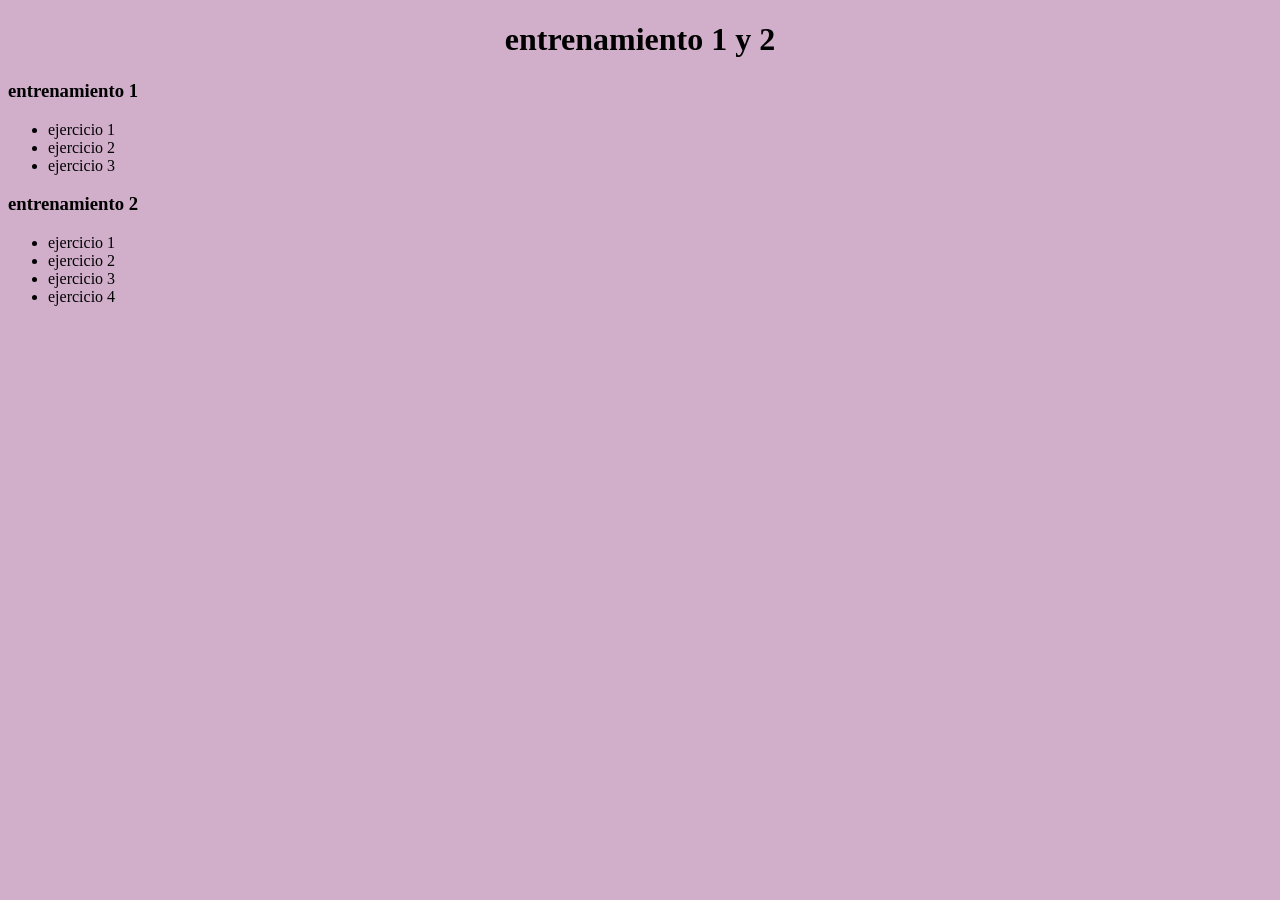
<file: index.html>
<!DOCTYPE html>
<html lang="en">
<head>
    <meta charset="UTF-8">
    <meta name="viewport" content="width=device-width, initial-scale=1.0">
    <link rel="stylesheet" href="style.css">
    <title>Document</title>
</head>
<body>
    <main>
        <h1>entrenamiento 1 y 2</h1>
        <h3>entrenamiento 1</h3>
        <ul>
            <li><a href="entrenamiento-1/ejercicio-1/">ejercicio 1</a></li>
            <li><a href="entrenamiento-1/ejercicio-2/">ejercicio 2</a></li>
            <li><a href="entrenamiento-1/ejercicio-3/">ejercicio 3</a></li>
        </ul>

        <h3>entrenamiento 2</h3>
        <ul>
            <li><a href="Entrenamiento_02/Modelo_1/">ejercicio 1</a></li>
            <li><a href="Entrenamiento_02/Modelo_2/">ejercicio 2</a></li>
            <li><a href="Entrenamiento_02/Modelo_3/">ejercicio 3</a></li>
            <li><a href="Entrenamiento_02/Modelo_4/">ejercicio 4</a></li>
        </ul>
    </main>
</body>
</html>
</file>
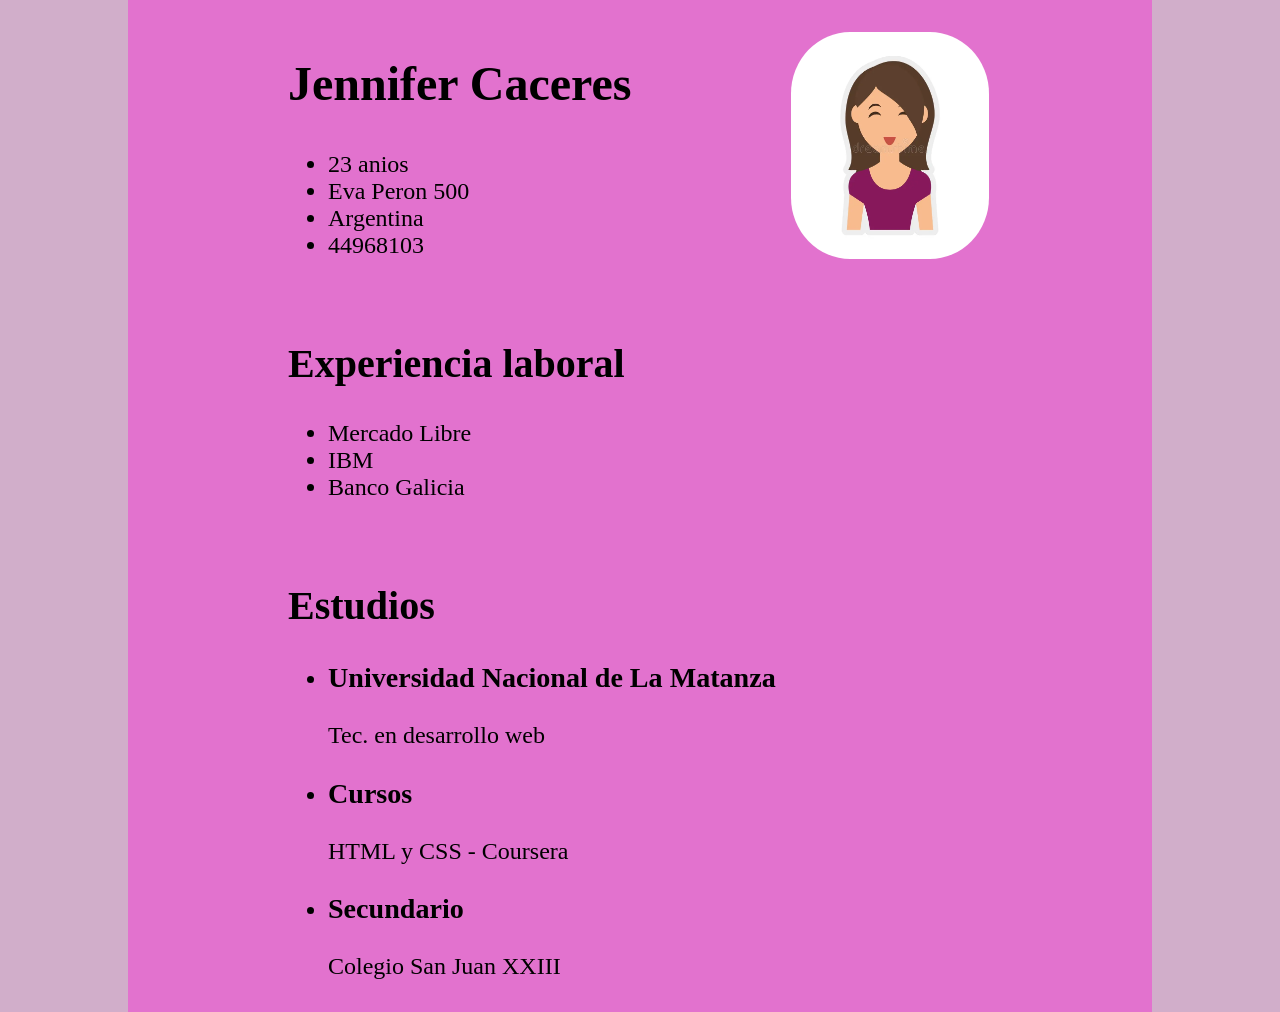
<file: entrenamiento-1/ejercicio-1/index.html>
<!DOCTYPE html>
<html lang="en">
<head>
    <meta charset="UTF-8">
    <meta name="viewport" content="width=device-width, initial-scale=1.0">
    <link rel="stylesheet" href="style.css">
    <title>ejercicio 1</title>
</head>
<body>
    <main>
        <section class="datos">
            <div class="datos-personales">
                <h1>Jennifer Caceres</h1>
                <ul>
                    <li>23 anios</li>
                    <li>Eva Peron 500</li>
                    <li>Argentina</li>
                    <li>44968103</li>
                </ul>
            </div>    
            <img src="img/perfil.webp" alt="foto-perfil" class="foto">
        </section>
        <section class="experiencia">
            <h2>Experiencia laboral</h2>
            <ul>
                <li><a href="experiencia/mercadoLibre.html">Mercado Libre</a></li>
                <li><a href="experiencia/ibm.html">IBM</a></li>
                <li><a href="experiencia/banco.html">Banco Galicia</a></li>
            </ul>
        </section>
        <section class="estudios">
            <h2>Estudios</h2>
            <ul>
                <li>
                    <h3>Universidad Nacional de La Matanza</h3>
                    <a href="estudios/universidad.html">Tec. en desarrollo web</a>
                </li>
                <li>
                    <h3>Cursos</h3>
                    <a href="estudios/curso.html">HTML y CSS - Coursera</a>
                </li>
                <li>
                    <h3>Secundario</h3> 
                    <a href="estudios/secundario.html">Colegio San Juan XXIII</a>
                </li>
            </ul>
        </section>
    </main>
</body>
</html>
</file>
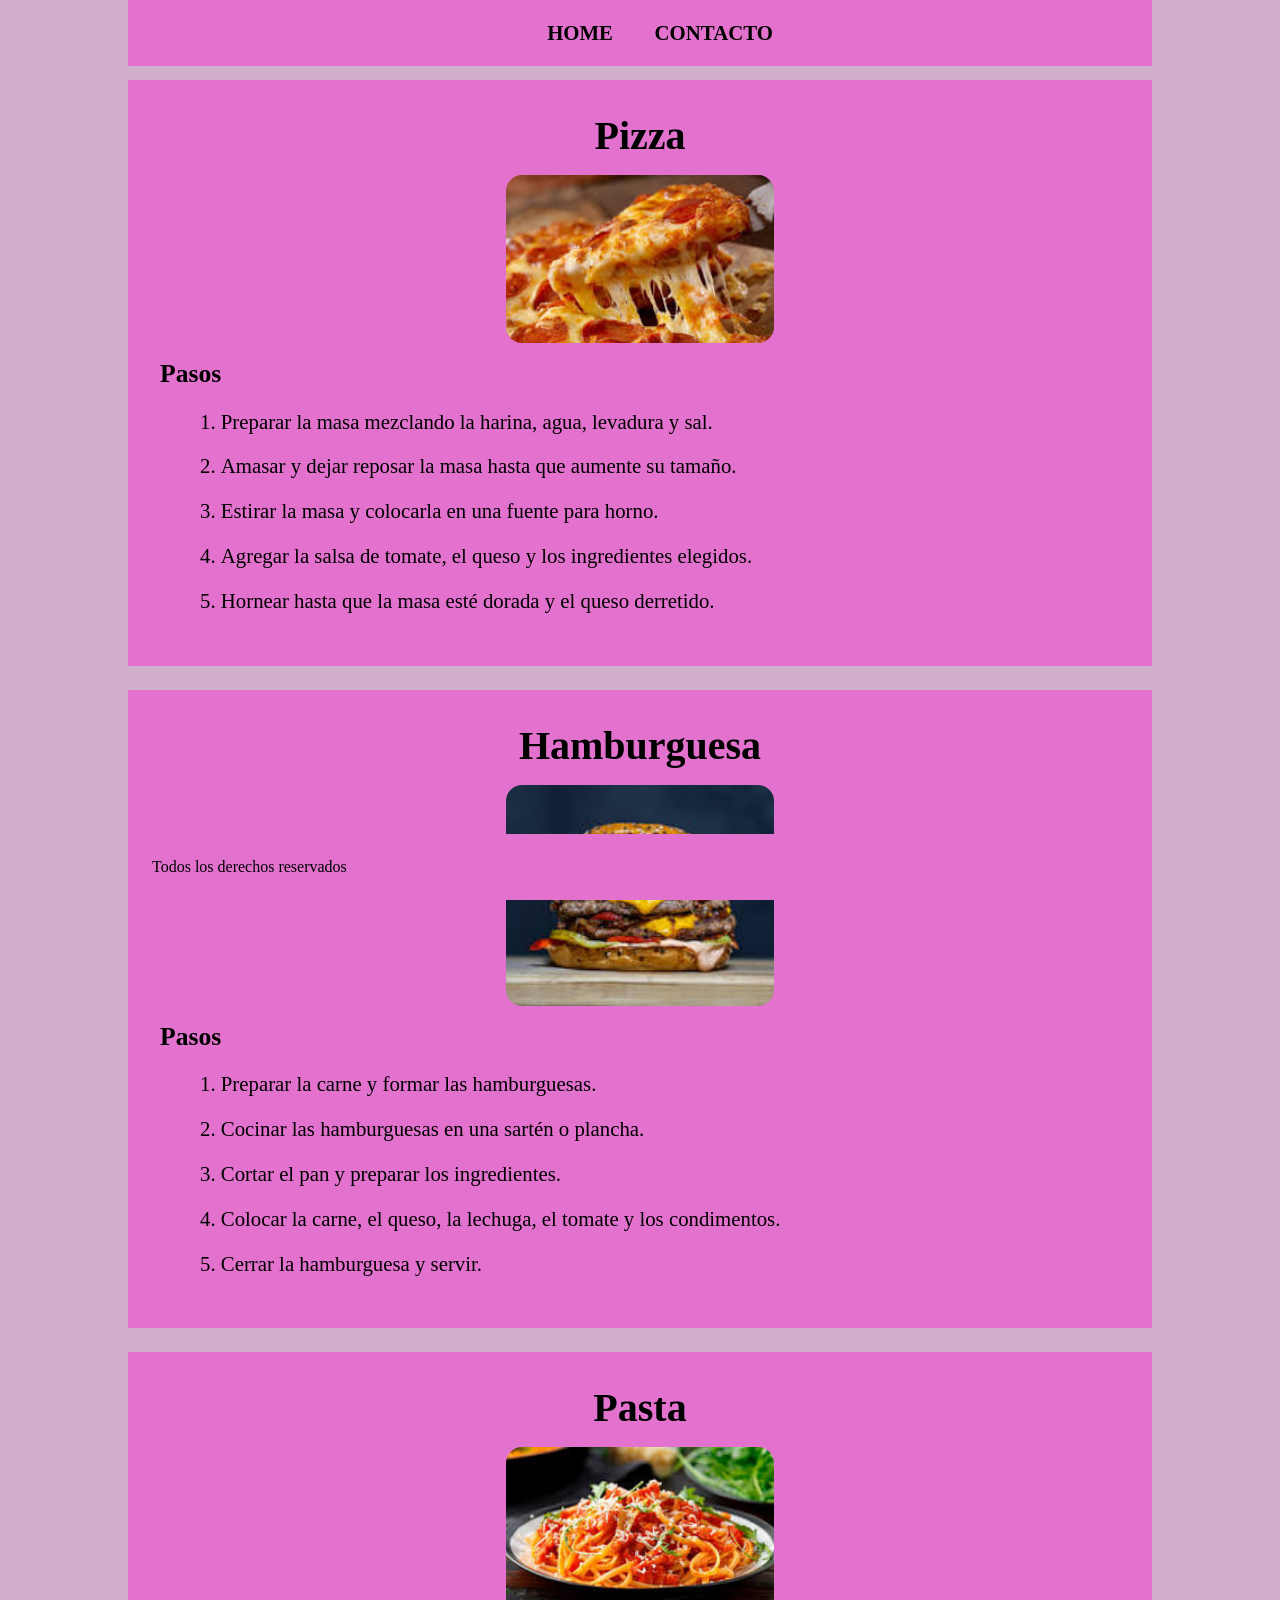
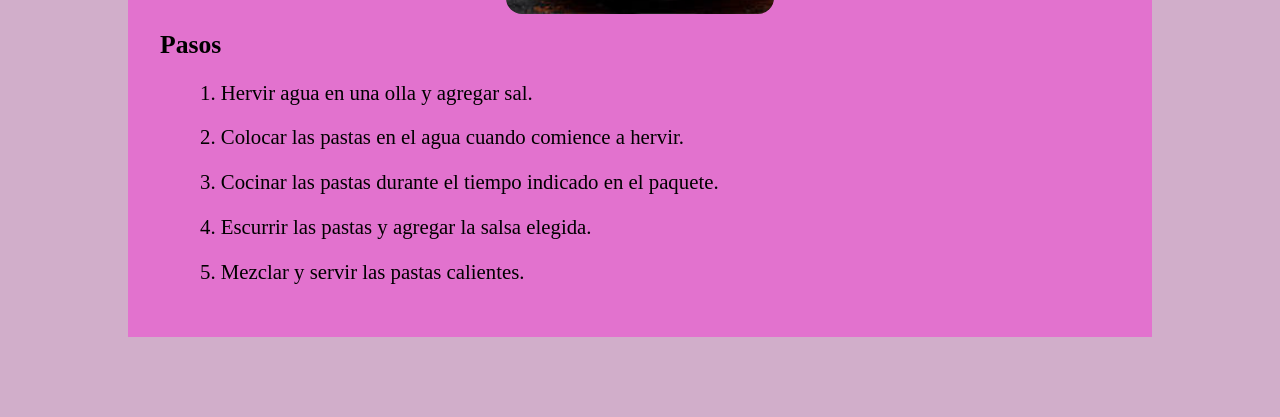
<file: entrenamiento-1/ejercicio-2/index.html>
<!DOCTYPE html>
<html lang="en">
<head>
    <meta charset="UTF-8">
    <meta name="viewport" content="width=
    , initial-scale=1.0">
    <link rel="stylesheet" href="style.css">
    <title>recetas</title>
</head>
<body>
    <header>
        <nav>
            <ul>
                <li><a href="#">Home</a></li>
                <li><a href="contacto.html">Contacto</a></li>
            </ul>
        </nav>
    </header>
    <main>
        <section class="receta">
            <h1>Pizza</h1>
            <img src="img/pizza.jpg" alt="pizza">
            <h3>Pasos</h3>
            <ol>
                <li>Preparar la masa mezclando la harina, agua, levadura y sal.</li>
                <li>Amasar y dejar reposar la masa hasta que aumente su tamaño.</li>
                <li>Estirar la masa y colocarla en una fuente para horno.</li>
                <li>Agregar la salsa de tomate, el queso y los ingredientes elegidos.</li>
                <li>Hornear hasta que la masa esté dorada y el queso derretido.</li>
            </ol>
        </section>

        <section class="receta">
            <h1>Hamburguesa</h1>
            <img src="img/hamburguesa.jpg" alt="hamburguesa">
            <h3>Pasos</h3>
            <ol>
                <li>Preparar la carne y formar las hamburguesas.</li>
                <li>Cocinar las hamburguesas en una sartén o plancha.</li>
                <li>Cortar el pan y preparar los ingredientes.</li>
                <li>Colocar la carne, el queso, la lechuga, el tomate y los condimentos.</li>
                <li>Cerrar la hamburguesa y servir.</li>
            </ol>
        </section>

        <section class="receta">
            <h1>Pasta</h1>
            <img src="img/pasta.jpg" alt="Pasta">
            <h3>Pasos</h3>
            <ol>
                <li>Hervir agua en una olla y agregar sal.</li>
                <li>Colocar las pastas en el agua cuando comience a hervir.</li>
                <li>Cocinar las pastas durante el tiempo indicado en el paquete.</li>
                <li>Escurrir las pastas y agregar la salsa elegida.</li>
                <li>Mezclar y servir las pastas calientes.</li>
            </ol>
        </section>
    </main> 
    <footer>
        <p>Todos los derechos reservados</p>
    </footer>
</body>
</html>
</file>
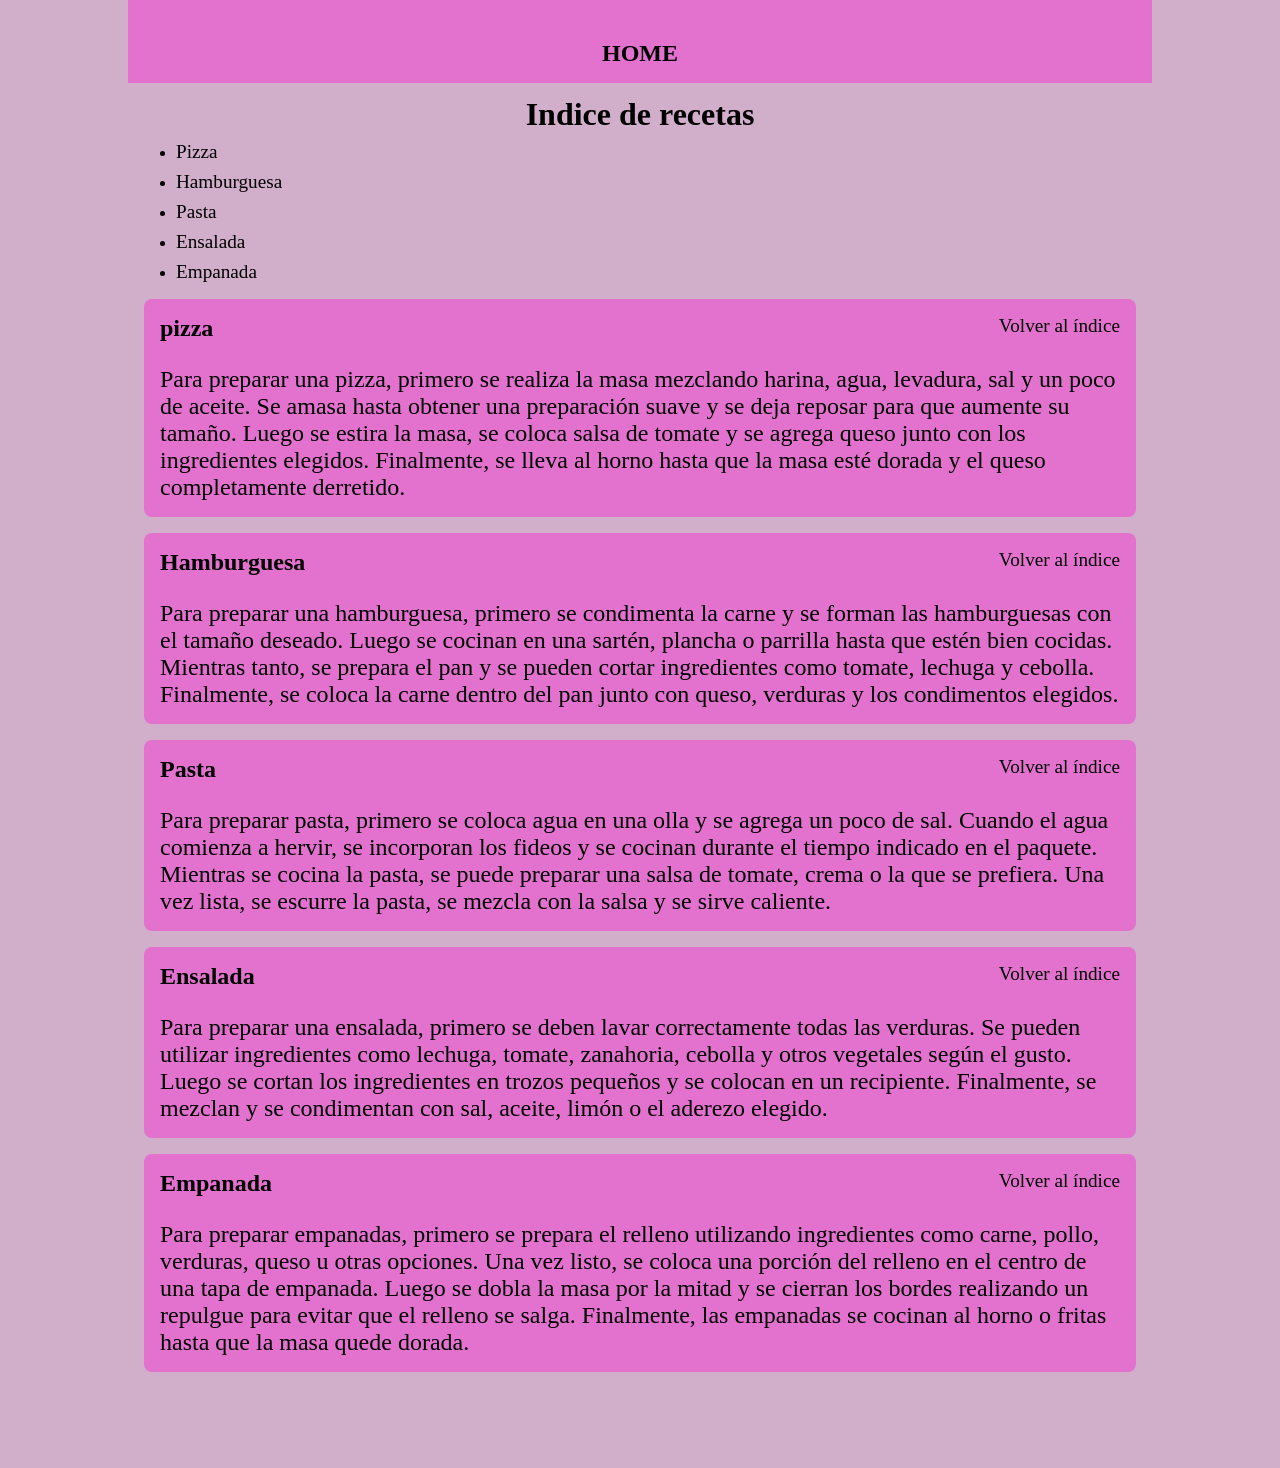
<file: entrenamiento-1/ejercicio-3/index.html>
<!DOCTYPE html>
<html lang="en">
<head>
    <meta charset="UTF-8">
    <meta name="viewport" content="width=device-width, initial-scale=1.0">
    <link rel="stylesheet" href="style.css">
    <title>recetas</title>
</head>
<body>
    <header>
        <nav>
            <p>home</p>
        </nav>
    </header>
    <main>
        <h1 id="indice">Indice de recetas</h1>
        <ul >
            <li><a href="#pizza">Pizza</a></li>
            <li><a href="#hamburguesa">Hamburguesa</a></li>
            <li><a href="#pasta">Pasta</a></li>
            <li><a href="#ensalada">Ensalada</a></li>
            <li><a href="#empanada">Empanada</a></li>
        </ul>

        <section id="pizza">
            <div>
                <h2>pizza</h2>
                <a href="#indice">Volver al índice</a>
            </div>
            <p>Para preparar una pizza, primero se realiza la masa mezclando harina, agua, levadura, sal y un poco de aceite. Se amasa hasta obtener una preparación suave y se deja reposar para que aumente su tamaño. Luego se estira la masa, se coloca salsa de tomate y se agrega queso junto con los ingredientes elegidos. Finalmente, se lleva al horno hasta que la masa esté dorada y el queso completamente derretido.</p>
        </section>

        <section id="hamburguesa">
            <div >
                <h2>Hamburguesa</h2>
                <a href="#indice">Volver al índice</a>
            </div>
            <p>Para preparar una hamburguesa, primero se condimenta la carne y se forman las hamburguesas con el tamaño deseado. Luego se cocinan en una sartén, plancha o parrilla hasta que estén bien cocidas. Mientras tanto, se prepara el pan y se pueden cortar ingredientes como tomate, lechuga y cebolla. Finalmente, se coloca la carne dentro del pan junto con queso, verduras y los condimentos elegidos.</p>
        </section>

        <section id="pasta">
            <div >
                <h2>Pasta</h2>
                <a href="#indice">Volver al índice</a>
            </div>
            <p>Para preparar pasta, primero se coloca agua en una olla y se agrega un poco de sal. Cuando el agua comienza a hervir, se incorporan los fideos y se cocinan durante el tiempo indicado en el paquete. Mientras se cocina la pasta, se puede preparar una salsa de tomate, crema o la que se prefiera. Una vez lista, se escurre la pasta, se mezcla con la salsa y se sirve caliente.</p>
        </section>

        <section id="ensalada">
            <div>
                <h2>Ensalada</h2>
                <a href="#indice">Volver al índice</a>
            </div>
            <p>Para preparar una ensalada, primero se deben lavar correctamente todas las verduras. Se pueden utilizar ingredientes como lechuga, tomate, zanahoria, cebolla y otros vegetales según el gusto. Luego se cortan los ingredientes en trozos pequeños y se colocan en un recipiente. Finalmente, se mezclan y se condimentan con sal, aceite, limón o el aderezo elegido.</p>
        </section>

        <section id="empanada">
            <div>
                <h2>Empanada</h2>
                <a href="#indice">Volver al índice</a>
            </div>
            <p>Para preparar empanadas, primero se prepara el relleno utilizando ingredientes como carne, pollo, verduras, queso u otras opciones. Una vez listo, se coloca una porción del relleno en el centro de una tapa de empanada. Luego se dobla la masa por la mitad y se cierran los bordes realizando un repulgue para evitar que el relleno se salga. Finalmente, las empanadas se cocinan al horno o fritas hasta que la masa quede dorada.</p>
        </section>
    </main>
</body>
</html>
</file>
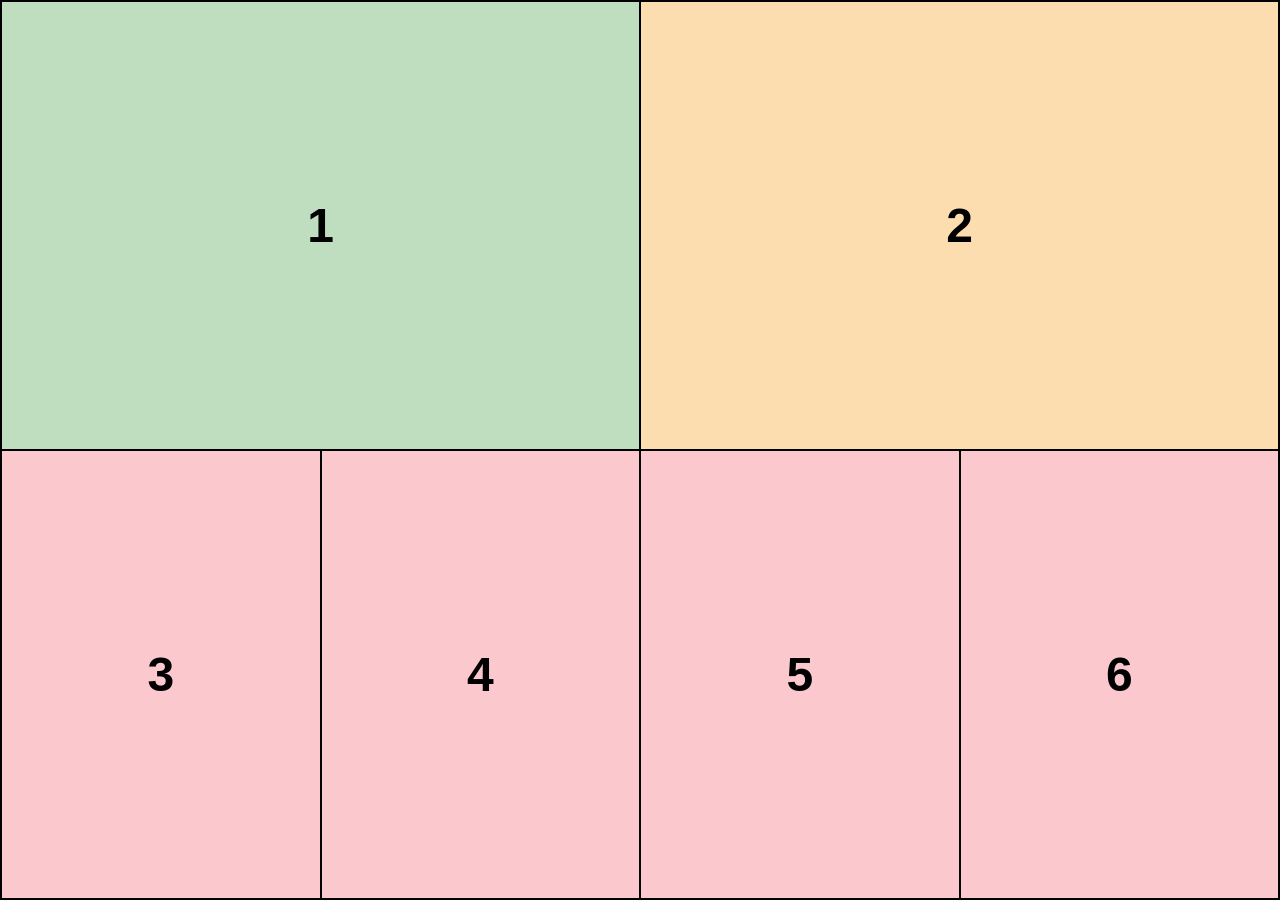
<file: Entrenamiento_02/Modelo_1/index.html>
<!DOCTYPE html>
<html lang="en">
<head>
    <meta charset="UTF-8">
    <meta name="viewport" content="width=device-width, initial-scale=1.0">
    <title>Modelo 1</title>
    <link rel="stylesheet" href="Css/Styles.css">
</head>
<body>
    <main class="contenedor">
        <section class="seccion1">1</section>
        <section class="seccion2">2</section>
        <section class="seccion3">3</section>
        <section class="seccion4">4</section>
        <section class="seccion5">5</section>
        <section class="seccion6">6</section>
    </main> 
</body>
</html>
</file>
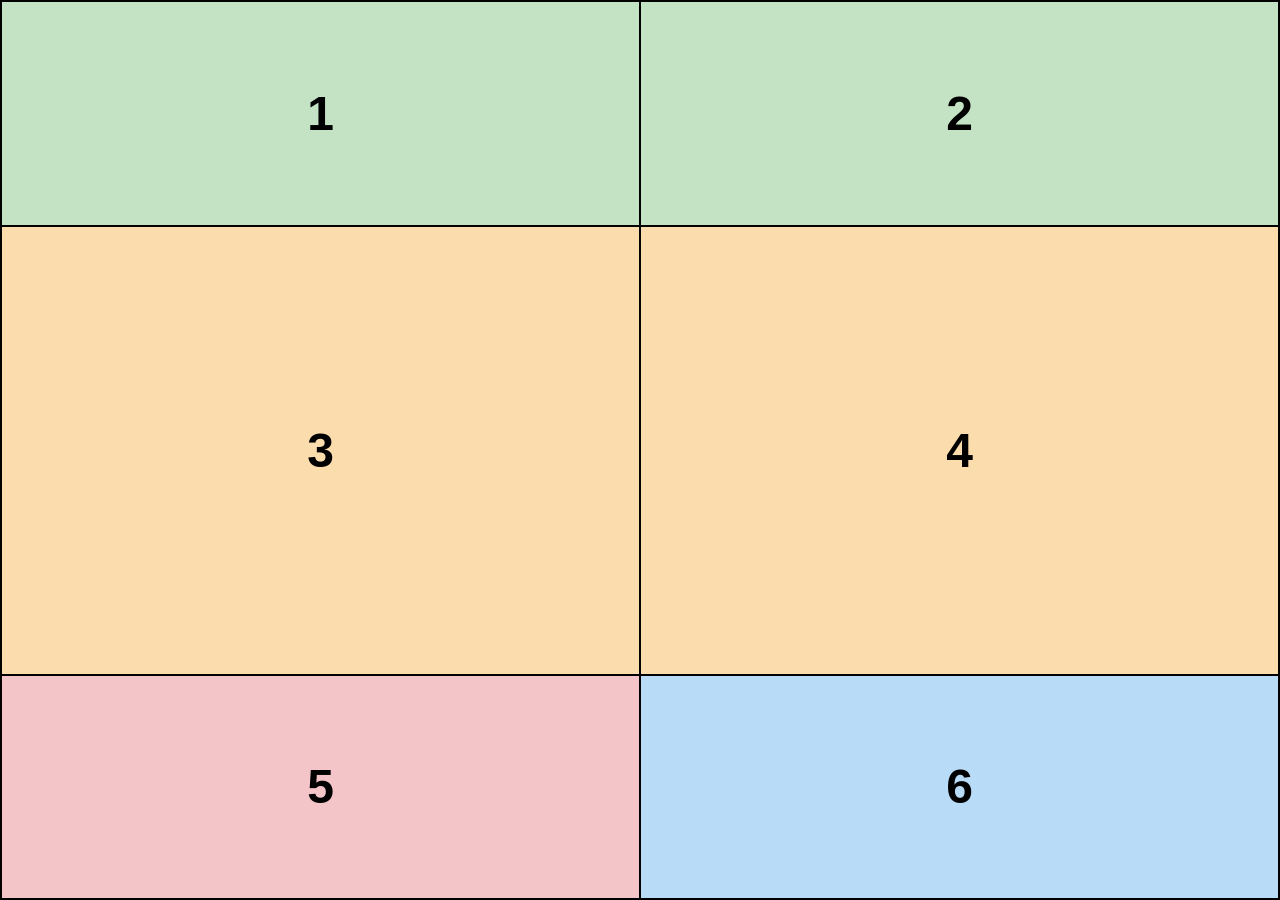
<file: Entrenamiento_02/Modelo_2/index.html>
<!DOCTYPE html>
<html lang="en">
<head>
    <meta charset="UTF-8">
    <meta name="viewport" content="width=device-width, initial-scale=1.0">
    <title>Modelo 2</title>
    <link rel="stylesheet" href="Css/Styles.css">
</head>
<body>
     <main class="contenedor">
        <section class="seccion1">1</section>
        <section class="seccion2">2</section>
        <section class="seccion3">3</section>
        <section class="seccion4">4</section>
        <section class="seccion5">5</section>
        <section class="seccion6">6</section>
    </main> 
</body>
</html>
</file>
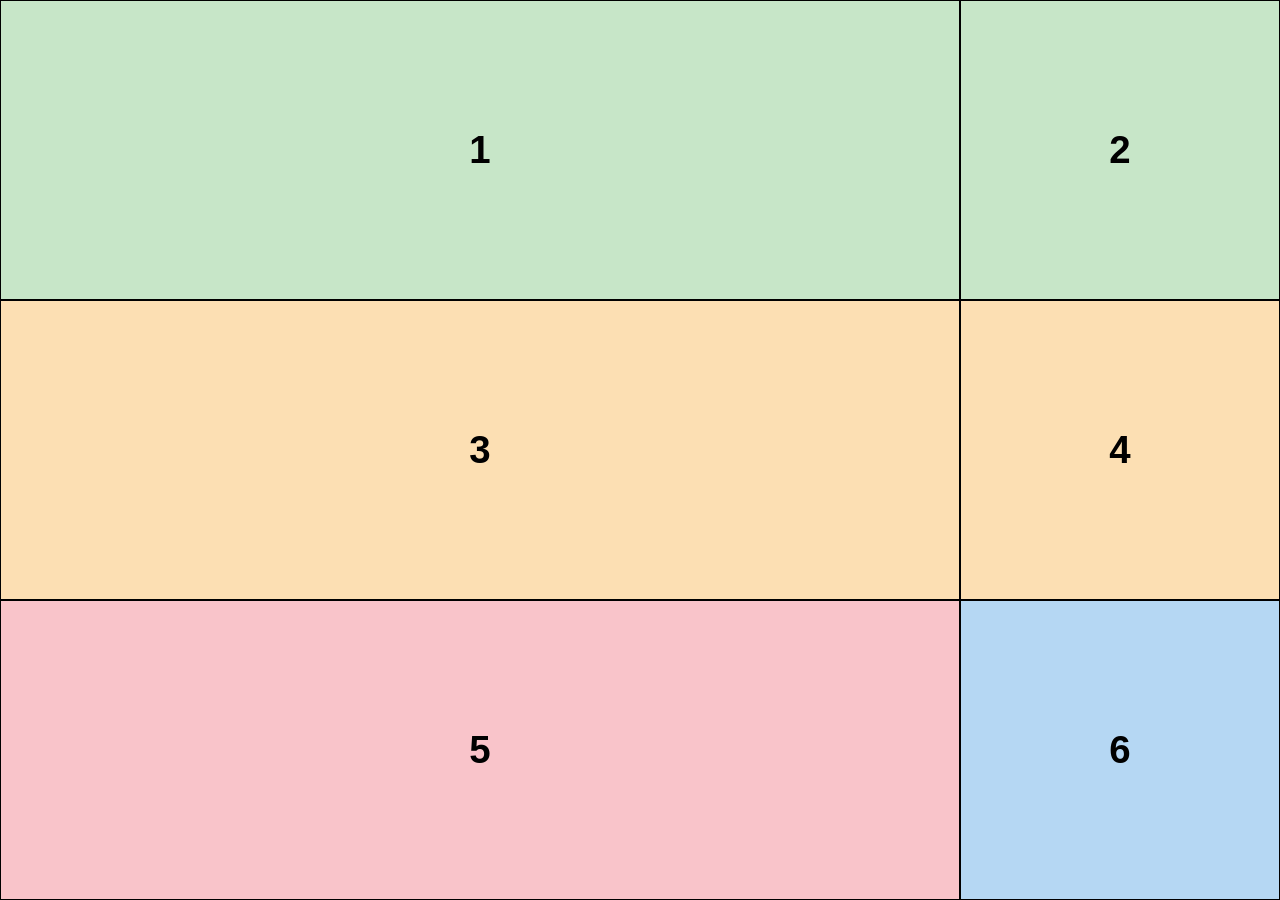
<file: Entrenamiento_02/Modelo_3/index.html>
<!DOCTYPE html>
<html lang="es">
<head>
    <meta charset="UTF-8">
    <meta name="viewport" content="width=device-width, initial-scale=1.0">
    <title>Modelo 3</title>
    <link rel="stylesheet" href="Css/Styles.css">
</head>
<body>
    <main class="contenedor">
        <section class="caja caja-1">1</section>
        <section class="caja caja-2">2</section>
        <section class="caja caja-3">3</section>
        <section class="caja caja-4">4</section>
        <section class="caja caja-5">5</section>
        <section class="caja caja-6">6</section>
    </main>
</body>
</html>
</file>
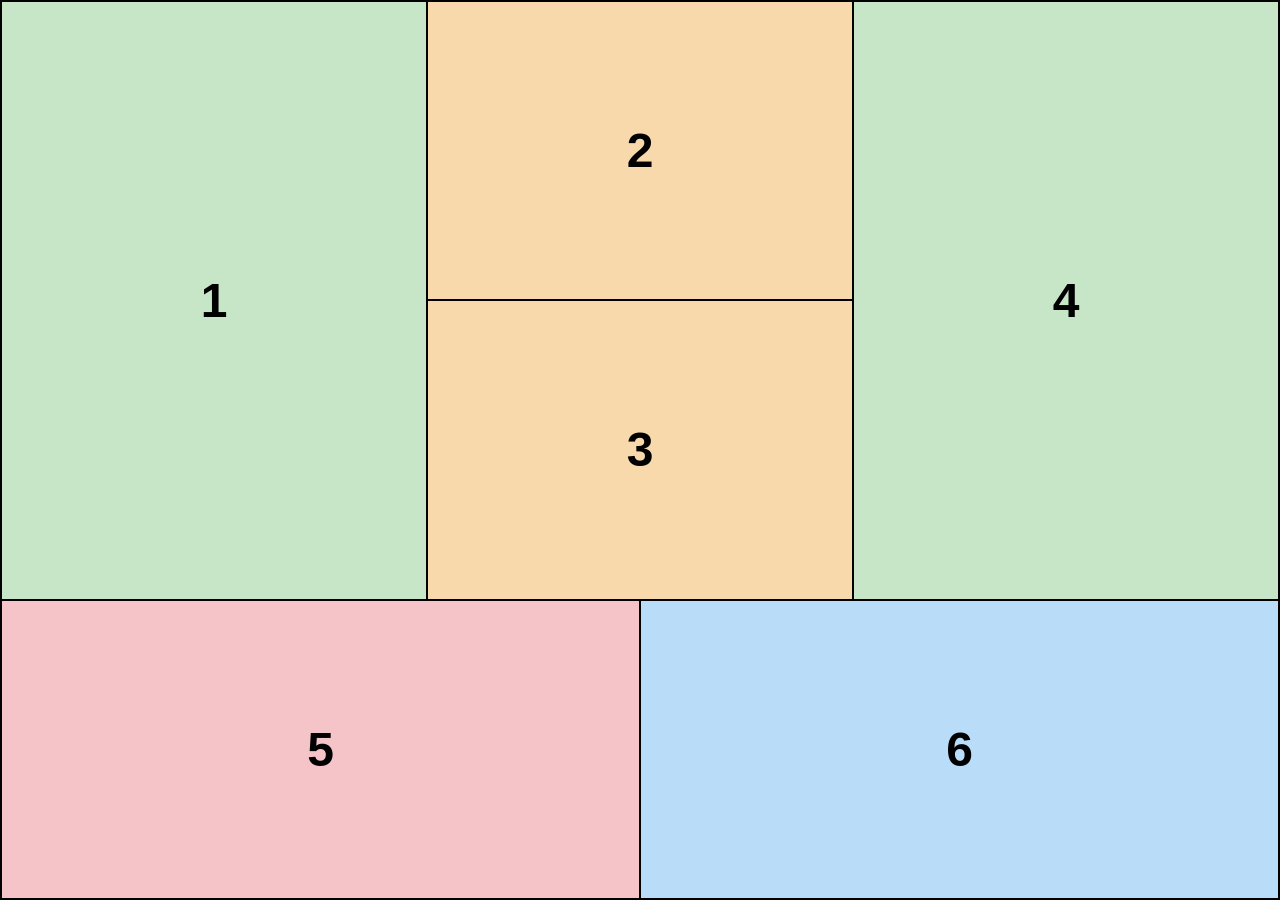
<file: Entrenamiento_02/Modelo_4/index.html>
<!DOCTYPE html>
<html lang="en">
<head>
    <meta charset="UTF-8">
    <meta name="viewport" content="width=device-width, initial-scale=1.0">
    <title>Modelo 4</title>
    <link rel="stylesheet" href="Css/Styles.css">
</head>
<body>
     <main class="contenedor">
        <section class="seccion1">1</section>
        <section class="seccion2">2</section>
        <section class="seccion3">3</section>
        <section class="seccion4">4</section>
        <section class="seccion5">5</section>
        <section class="seccion6">6</section>
    </main>  
</body>
</html>
</file>
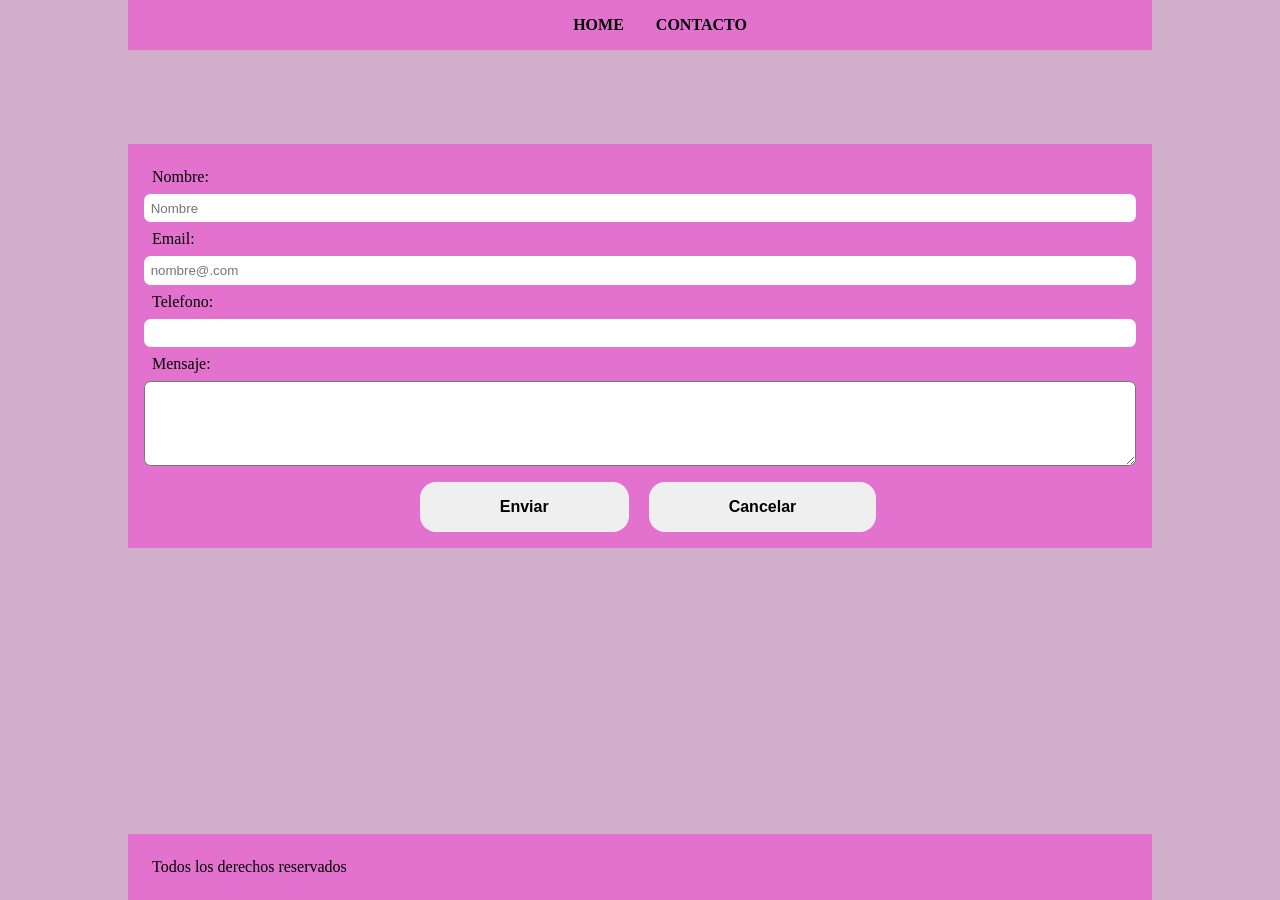
<file: entrenamiento-1/ejercicio-2/contacto.html>
<!DOCTYPE html>
<html lang="en">
<head>
    <meta charset="UTF-8">
    <meta name="viewport" content="width=device-width, initial-scale=1.0">
    <link rel="stylesheet" href="contacto.css">
    <title>recetas</title>
</head>
<body>
    <header>
        <nav>
            <ul>
                <li><a href="index.html">Home</a></li>
                <li><a href="#">Contacto</a></li>
            </ul>
        </nav>
    </header>
    <main>
        <form action="index.html" class="formulario">
            <label for="nombre">Nombre:</label>
            <input type="text" id="nombre" placeholder="Nombre" required>

            <label for="email">Email:</label>
            <input type="email" id="email" placeholder="nombre@.com" required>

            <label for="tel">Telefono:</label>
            <input type="tel" id="tel" required>

            <label for="mensaje">Mensaje:</label>
            <textarea  id="mensaje" required></textarea>
            <div  class="botones">
                <button type="submit">Enviar</button>
                <button type="reset">Cancelar</button>
            </div>
            
        </form>
    </main>  
    <footer>
        <p>Todos los derechos reservados</p>
    </footer>
</body>
</html>
</file>
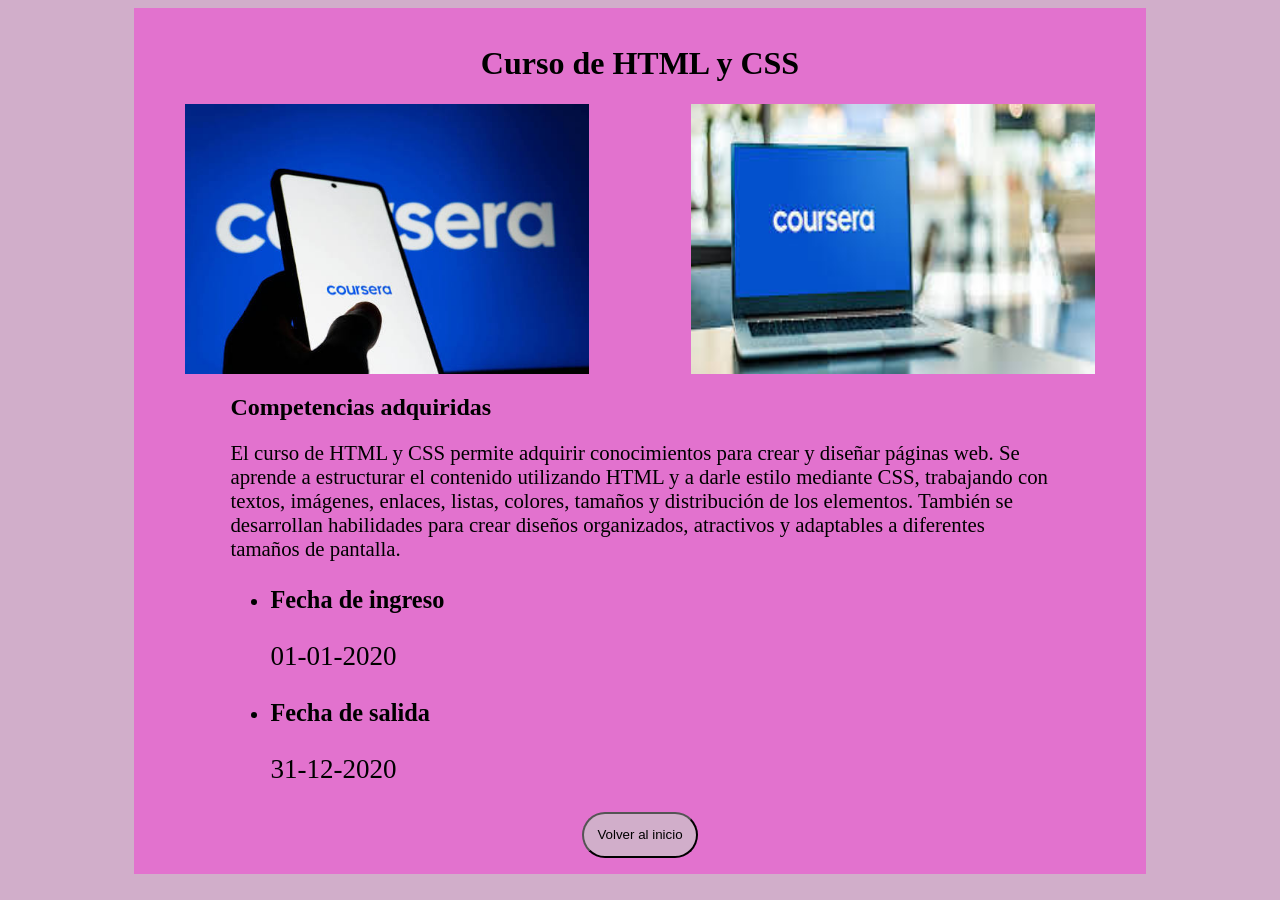
<file: entrenamiento-1/ejercicio-1/estudios/curso.html>
<!DOCTYPE html>
<html lang="en">
<head>
    <meta charset="UTF-8">
    <meta name="viewport" content="width=device-width, initial-scale=1.0">
    <link rel="stylesheet" href="../estudios.css">
    <title>Mercado Libre</title>
</head>
<body>
    <main>
        <h1>Curso de HTML y CSS</h1>
        <section class="fotos">
            <img src="../img/coursera1.jpg" alt="">
            <img src="../img/coursera2.jpg" alt="">
        </section>
        

        <section class="tareas">
            <h2>Competencias adquiridas</h2>
            <p>El curso de HTML y CSS permite adquirir conocimientos para crear y diseñar páginas web. Se aprende a estructurar el contenido utilizando HTML y a darle estilo mediante CSS, trabajando con textos, imágenes, enlaces, listas, colores, tamaños y distribución de los elementos. También se desarrollan habilidades para crear diseños organizados, atractivos y adaptables a diferentes tamaños de pantalla.
</p>
        </section>

        <section class="tiempo-laboral">
            <ul>
                <li>
                    <h3>Fecha de ingreso</h3>
                    <p>01-01-2020</p>
                </li>
                <li>
                    <h3>Fecha de salida</h3>
                    <p>31-12-2020</p>
                </li>
            </ul>
        </section>

        <a href="../index.html" ><button>Volver al inicio</button></a>
    </main>
</body>
</html>
</file>
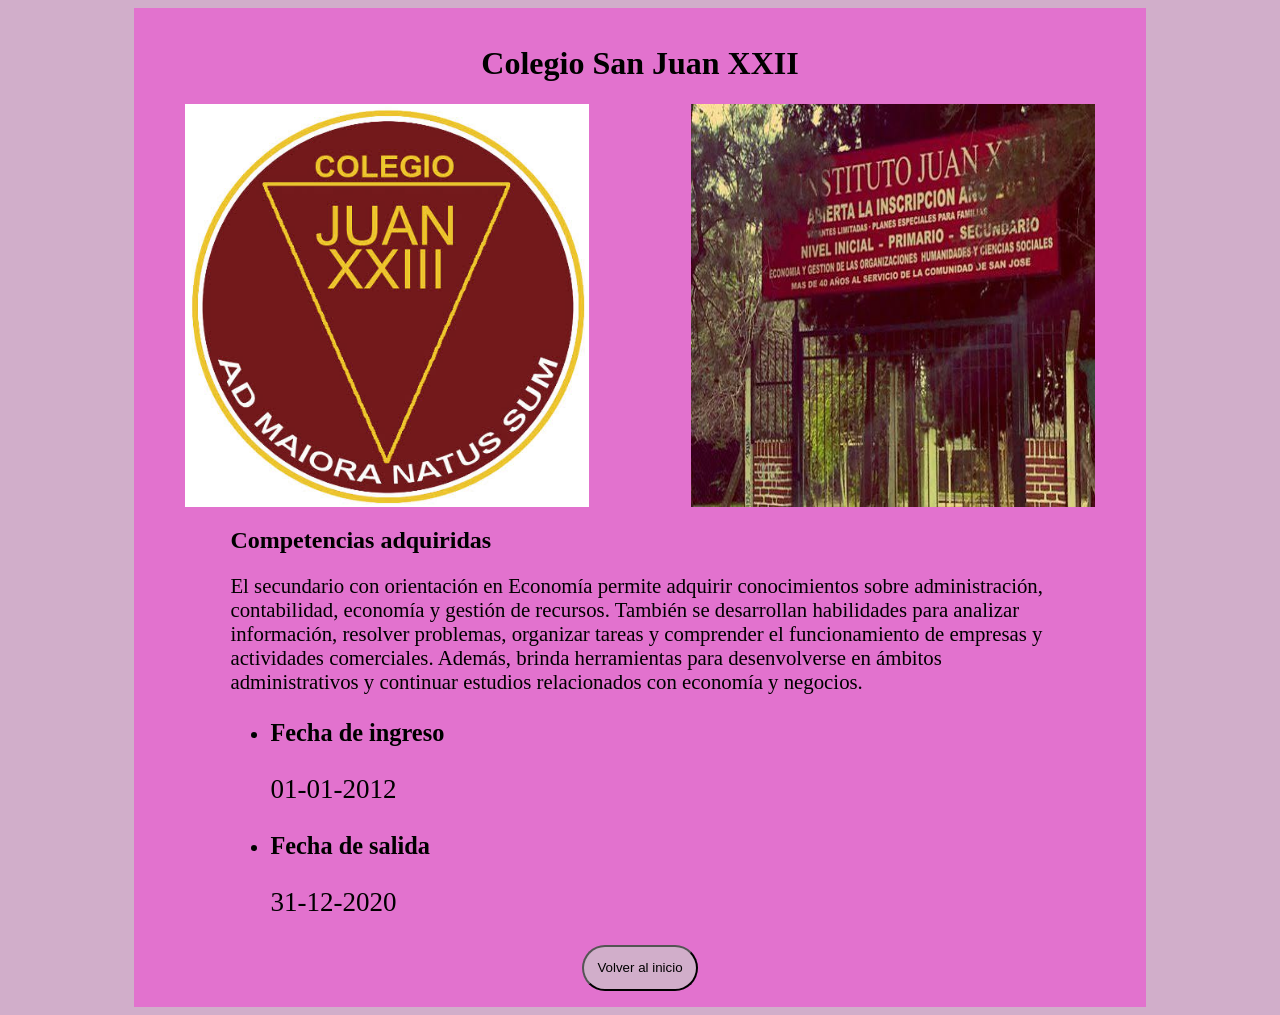
<file: entrenamiento-1/ejercicio-1/estudios/secundario.html>
<!DOCTYPE html>
<html lang="en">
<head>
    <meta charset="UTF-8">
    <meta name="viewport" content="width=device-width, initial-scale=1.0">
    <link rel="stylesheet" href="../estudios.css">
    <title>Mercado Libre</title>
</head>
<body>
    <main>
        <h1>Colegio San Juan XXII</h1>
        <section class="fotos">
            <img src="../img/juan1.jpg" alt="">
            <img src="../img/juan2.jpg" alt="">
        </section>
        

        <section class="tareas">
            <h2>Competencias adquiridas</h2>
            <p>El secundario con orientación en Economía permite adquirir conocimientos sobre administración, contabilidad, economía y gestión de recursos. También se desarrollan habilidades para analizar información, resolver problemas, organizar tareas y comprender el funcionamiento de empresas y actividades comerciales. Además, brinda herramientas para desenvolverse en ámbitos administrativos y continuar estudios relacionados con economía y negocios.
</p>
        </section>

        <section class="tiempo-laboral">
            <ul>
                <li>
                    <h3>Fecha de ingreso</h3>
                    <p>01-01-2012</p>
                </li>
                <li>
                    <h3>Fecha de salida</h3>
                    <p>31-12-2020</p>
                </li>
            </ul>
        </section>

        <a href="../index.html" ><button>Volver al inicio</button></a>
    </main>
</body>
</html>
</file>
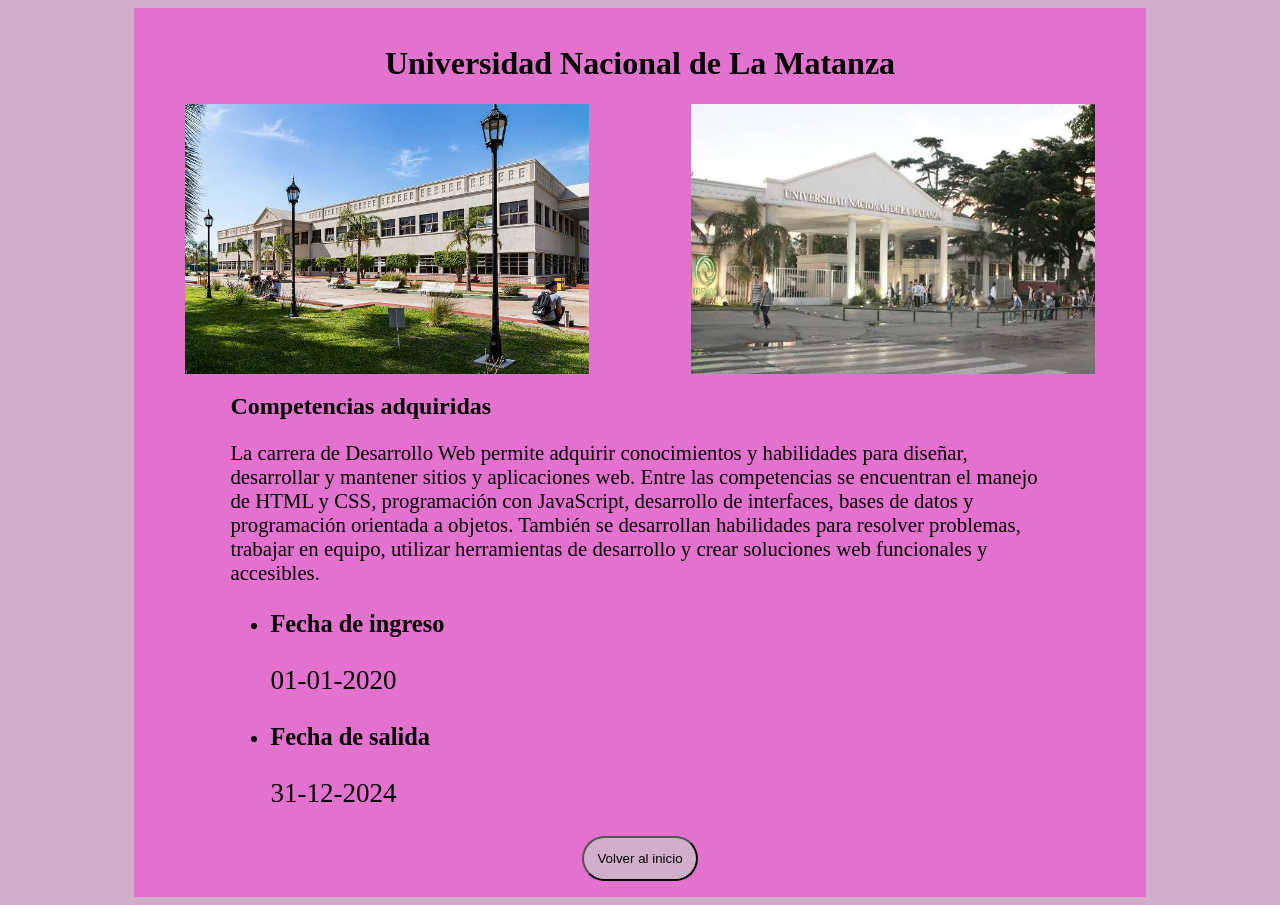
<file: entrenamiento-1/ejercicio-1/estudios/universidad.html>
<!DOCTYPE html>
<html lang="en">
<head>
    <meta charset="UTF-8">
    <meta name="viewport" content="width=device-width, initial-scale=1.0">
    <link rel="stylesheet" href="../estudios.css">
    <title>Mercado Libre</title>
</head>
<body>
    <main>
        <h1>Universidad Nacional de La Matanza</h1>
        <section class="fotos">
            <img src="../img/images (1).jpg" alt="">
            <img src="../img/images.jpg" alt="">
        </section>
        

        <section class="tareas">
            <h2>Competencias adquiridas</h2>
            <p>La carrera de Desarrollo Web permite adquirir conocimientos y habilidades para diseñar, desarrollar y mantener sitios y aplicaciones web. Entre las competencias se encuentran el manejo de HTML y CSS, programación con JavaScript, desarrollo de interfaces, bases de datos y programación orientada a objetos. También se desarrollan habilidades para resolver problemas, trabajar en equipo, utilizar herramientas de desarrollo y crear soluciones web funcionales y accesibles.
</p>
        </section>

        <section class="tiempo-laboral">
            <ul>
                <li>
                    <h3>Fecha de ingreso</h3>
                    <p>01-01-2020</p>
                </li>
                <li>
                    <h3>Fecha de salida</h3>
                    <p>31-12-2024</p>
                </li>
            </ul>
        </section>

        <a href="../index.html" ><button>Volver al inicio</button></a>
    </main>
</body>
</html>
</file>
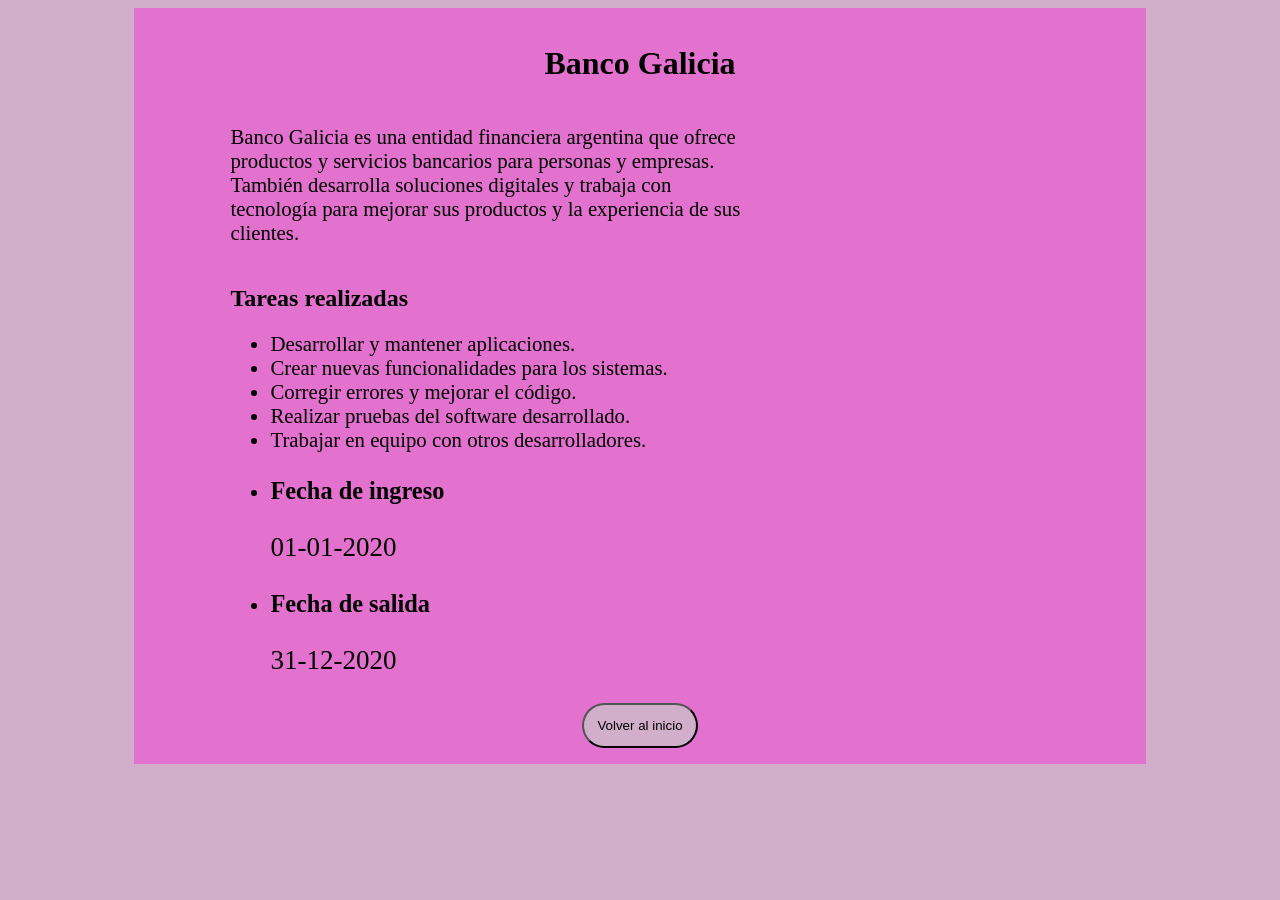
<file: entrenamiento-1/ejercicio-1/experiencia/banco.html>
<!DOCTYPE html>
<html lang="en">
<head>
    <meta charset="UTF-8">
    <meta name="viewport" content="width=device-width, initial-scale=1.0">
    <link rel="stylesheet" href="../experiencia.css">
    <title>Mercado Libre</title>
</head>
<body>
    <main>
        <h1>Banco Galicia</h1>
        <section class="datos">
            <p>Banco Galicia es una entidad financiera argentina que ofrece productos y servicios bancarios para personas y empresas. También desarrolla soluciones digitales y trabaja con tecnología para mejorar sus productos y la experiencia de sus clientes.</p>
            <iframe src="https://www.google.com/maps?q=Banco+Galicia+Buenos+Aires&output=embed" frameborder="0"></iframe>
        </section>

        <section class="tareas">
            <h2>Tareas realizadas</h2>
            <ul>
                <li>Desarrollar y mantener aplicaciones.</li>
                <li>Crear nuevas funcionalidades para los sistemas.</li>
                <li>Corregir errores y mejorar el código.</li>
                <li>Realizar pruebas del software desarrollado.</li>
                <li>Trabajar en equipo con otros desarrolladores.</li>
            </ul>
        </section>

        <section class="tiempo-laboral">
            <ul>
                <li>
                    <h3>Fecha de ingreso</h3>
                    <p>01-01-2020</p>
                </li>
                <li>
                    <h3>Fecha de salida</h3>
                    <p>31-12-2020</p>
                </li>
            </ul>
        </section>
        <a href="../index.html" ><button>Volver al inicio</button></a>
    </main>
</body>
</html>
</file>
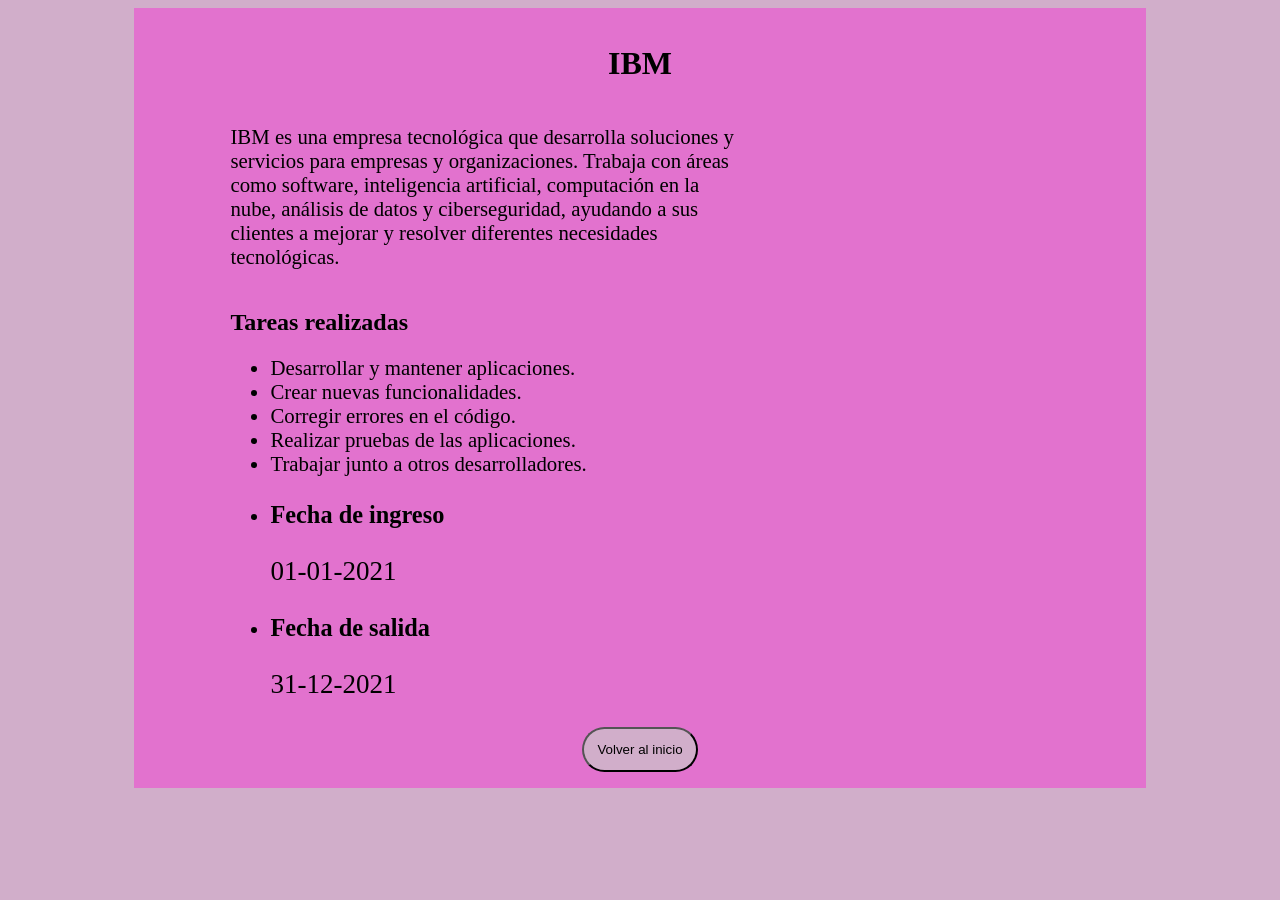
<file: entrenamiento-1/ejercicio-1/experiencia/ibm.html>
<!DOCTYPE html>
<html lang="en">
<head>
    <meta charset="UTF-8">
    <meta name="viewport" content="width=device-width, initial-scale=1.0">
    <link rel="stylesheet" href="../experiencia.css">
    <title>Mercado Libre</title>
</head>
<body>
    <main>
        <h1>IBM</h1>
        <section class="datos">
            <p>IBM es una empresa tecnológica que desarrolla soluciones y servicios para empresas y organizaciones. Trabaja con áreas como software, inteligencia artificial, computación en la nube, análisis de datos y ciberseguridad, ayudando a sus clientes a mejorar y resolver diferentes necesidades tecnológicas.</p>
            <iframe src="https://www.google.com/maps?q=IBM+Argentina+Buenos+Aires&output=embed" frameborder="0"></iframe>
        </section>

        <section class="tareas">
            <h2>Tareas realizadas</h2>
            <ul>
                <li>Desarrollar y mantener aplicaciones.</li>
                <li>Crear nuevas funcionalidades.</li>
                <li>Corregir errores en el código.</li>
                <li>Realizar pruebas de las aplicaciones.</li>
                <li>Trabajar junto a otros desarrolladores.</li>
            </ul>
        </section>

        <section class="tiempo-laboral">
            <ul>
                <li>
                    <h3>Fecha de ingreso</h3>
                    <p>01-01-2021</p>
                </li>
                <li>
                    <h3>Fecha de salida</h3>
                    <p>31-12-2021</p>
                </li>
            </ul>
        </section>
        <a href="../index.html"><button>Volver al inicio</button></a>
    </main>
</body>
</html>
</file>
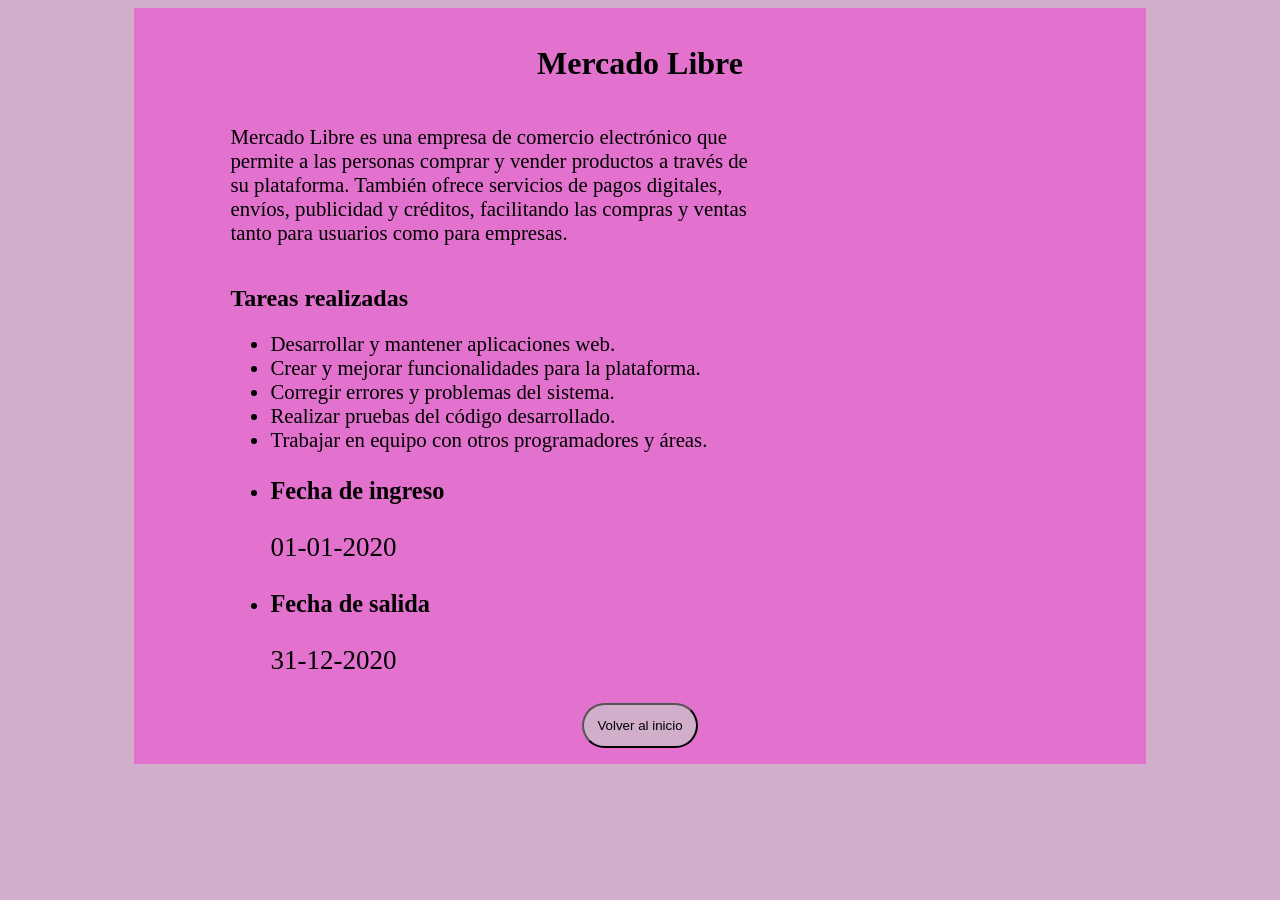
<file: entrenamiento-1/ejercicio-1/experiencia/mercadoLibre.html>
<!DOCTYPE html>
<html lang="en">
<head>
    <meta charset="UTF-8">
    <meta name="viewport" content="width=device-width, initial-scale=1.0">
    <link rel="stylesheet" href="../experiencia.css">
    <title>Mercado Libre</title>
</head>
<body>
    <main>
        <h1>Mercado Libre</h1>
        <section class="datos">
            <p class="actividades">Mercado Libre es una empresa de comercio electrónico que permite a las personas comprar y vender productos a través de su plataforma. También ofrece servicios de pagos digitales, envíos, publicidad y créditos, facilitando las compras y ventas tanto para usuarios como para empresas.</p>
            <iframe src="https://www.google.com/maps?q=Mercado+Libre+Buenos+Aires&output=embed" frameborder="0"></iframe>
        </section>

        <section class="tareas">
            <h2>Tareas realizadas</h2>
            <ul>
                <li>Desarrollar y mantener aplicaciones web.</li>
                <li>Crear y mejorar funcionalidades para la plataforma.</li>
                <li>Corregir errores y problemas del sistema.</li>
                <li>Realizar pruebas del código desarrollado.</li>
                <li>Trabajar en equipo con otros programadores y áreas.</li>
            </ul>
        </section>

        <section class="tiempo-laboral">
            <ul>
                <li>
                    <h3>Fecha de ingreso</h3>
                    <p>01-01-2020</p>
                </li>
                <li>
                    <h3>Fecha de salida</h3>
                    <p>31-12-2020</p>
                </li>
            </ul>
        </section>

        <a href="../index.html" ><button>Volver al inicio</button></a>
    </main>
</body>
</html>
</file>
<file: style.css>
body{
    
    background-color: rgb(209, 174, 202);
}

h1{
    
    text-align: center;
}

a{
    color: black;
    text-decoration: none;
}
</file>
<file: entrenamiento-1/ejercicio-1/style.css>
*{
    box-sizing: border-box;
}
body{
    background-color: rgb(209, 174, 202);
    margin: 0;
}

main{
    width: 80%;
    height: 100%;
    margin:  0 auto;
    background-color: rgb(226, 114, 206);
}

.foto{
    width: 28%;
    border-radius: 30%;
    padding: 1em 0;
    margin-left: 10em;
}

.datos{
    display: flex;
    
}

.datos,
.experiencia,
.estudios {
    padding: 1em 10em;
}

h1{
    font-size: 3em;
}

h2{
    font-size: 2.5em;
}

li{
    font-size: 1.5em;
}

a{
    color: black;
    text-decoration: none;
}
</file>
<file: entrenamiento-1/ejercicio-2/style.css>
*{
    box-sizing: border-box;
    margin: 0;
}
body{
    background-color: rgb(209, 174, 202);
}

header{
    position: fixed;
    top: 0;
    width: 80%;
    left: 10%;
}
nav{
    background-color:  rgb(226, 114, 206);
}

ul{
    display: flex;
    justify-content: center;
    list-style: none;
}

li{
    margin: 1em;
}

a{
    text-decoration: none;
}
main{
    margin-top: 5em;
    margin-bottom: 5em;
}
.receta{
    background-color:rgb(226, 114, 206) ;
    width: 80%;
    margin: 0 auto;
    padding: 2em;
    margin-bottom: 1.5em;
}

h1{
    text-align: center;
}

img{
    display: block;
    width: 28%;
    margin: 1em auto;
    border-radius: 1em;
}

h3{
    font-size: 1.6em;
}
li{
    font-size: 1.3em;
}

h1{
    font-size: 2.5em;
}

a{
    color: black;
    font-weight: bold;
    text-transform: uppercase;
}

footer{
    position: fixed;
    bottom: 0;
    width: 80%;
    background-color:  rgb(226, 114, 206);
    padding: 1.5em;
    left: 10%;
}
</file>
<file: entrenamiento-1/ejercicio-3/style.css>
*{
    box-sizing: border-box;
    margin: 0;
}
body{
    background-color: rgb(209, 174, 202);
}

header{
    position: fixed;
    top: 0;
    width: 80%;
    left: 10%;
}
nav{
    background-color:  rgb(226, 114, 206);
    padding: 1em;
    text-align: center;
    font-weight: bold;
    text-transform: uppercase;
}

nav p{
    font-size: 1.5em;
}

main{
    width: 80%;
    margin: 6em auto;
}

h1{
    text-align: center;
}

a{
    color: black;
    text-decoration: none;
    font-size: 1.2em;
}

li{
    margin: 0.5em;
}

section{
    margin: 1em;
    background-color:  rgb(226, 114, 206) ;
    padding: 1em;
    border-radius: 0.5em;
}

div{
    display: flex;
    justify-content: space-between;
    
}

p{
    margin-top: 1em;
    font-size: 1.5em;
}
</file>
<file: Entrenamiento_02/Modelo_1/Css/Styles.css>
*{
    margin: 0;
    padding: 0;
    box-sizing: border-box;
    font-family: Arial, Helvetica, sans-serif;
}

.contenedor{
    width: 100vw;
    height: 100vh;
    display: grid;

    border: black solid 0.1rem;

    grid-template-columns: 1fr 1fr 1fr 1fr;
    grid-template-rows: 1fr 1fr;
}

.seccion1, .seccion2, .seccion3, .seccion4, .seccion5, .seccion6{
    border: black solid 0.1rem;
    display: flex;
    justify-content: center;
    align-items: center;
    font-weight: bolder;
    font-size: 3rem;
}

.seccion1 {
    grid-column: 1/3;
    background-color: #bedebf;
}

.seccion2 {
    grid-column: 3/5;
    background-color: #fbddaf;
}

.seccion3, .seccion4, .seccion5, .seccion6 {
    background-color: #fac8cd;
}

@media (max-width: 768px) {
    .contenedor{
        grid-template-columns: 1fr 1fr;
        grid-template-rows: auto auto auto auto;
    }

    .seccion1{
        margin-bottom: 1rem;
    }

    .seccion1, .seccion2{
        grid-column: 1/-1;
    }

    .seccion5, .seccion6{
        background-color: #b7ddfb;
    }

}
</file>
<file: Entrenamiento_02/Modelo_2/Css/Styles.css>
*{
    margin: 0;
    padding: 0;
    box-sizing: border-box;
    font-family: Arial, Helvetica, sans-serif;
}

.contenedor{
    width: 100vw;
    height: 100vh;
    display: grid;

    border: black solid 0.1rem;

    grid-template-columns: 1fr 1fr;
    grid-template-rows: 1fr 2fr 1fr;

    overflow: hidden;
}

.seccion1, .seccion2, .seccion3, .seccion4, .seccion5, .seccion6{
    border: black solid 0.1rem;
    display: flex;
    justify-content: center;
    align-items: center;
    font-weight: bolder;
    font-size: 3rem;
}

.seccion1, .seccion2{
    background-color: #c3e3c4;
}

.seccion3, .seccion4{
    background-color: #fbdcad;
}

.seccion5{
    background-color: #f3c4c8;
}

.seccion6{
    background-color: #b8dbf7;
}

@media (max-width: 768px){
    .contenedor{
        grid-template-columns: 1fr 1fr;
        grid-template-rows: repeat(5, 1fr);
    }

    .seccion6{
        order: 1;
        grid-column: 1/3;
    }

    .seccion5{
        order: 2;
        grid-column: 1/3;
    }

    .seccion3 {
        grid-column: 1;
        order: 3;
    }

    .seccion4 {
        grid-column: 2;
        order: 3;
    }
    .seccion2{
        order: 4;
        grid-column: 1/3;
    }
    .seccion1{
        order: 5;
        grid-column: 1/3;
        
    }
}
</file>
<file: Entrenamiento_02/Modelo_3/Css/Styles.css>
* {
    margin: 0;
    padding: 0;
    box-sizing: border-box;
}

body, html {
    width: 100vw;
    height: 100vh;
    overflow: hidden;
    font-family: sans-serif;
}

.caja {
    display: flex;
    justify-content: center;
    align-items: center;
    font-size: 3vw;
    font-weight: bold;
    border: 0.05rem solid #000;
}

.contenedor {
    display: grid;
    width: 100vw;
    height: 100vh;
    grid-template-columns: 3fr 1fr; 
    grid-template-rows: repeat(3, 1fr);
}
.caja-1, .caja-2 {
    background-color: #c7e6c8;
}

.caja-3, .caja-4 {
    background-color: #fcdfb3;
}

.caja-5 {
    background-color: #f9c4ca;
}

.caja-6 {
    background-color: #b5d7f3;
}


@media (max-width: 768px) {
    .contenedor {
        grid-template-columns: 1fr;
        grid-template-rows: repeat(3, 1fr);
    }

   
    .caja-2, 
    .caja-4, 
    .caja-5 {
        display: none;
    }

    .caja {
        font-size: 3rem;
    }
}
</file>
<file: Entrenamiento_02/Modelo_4/Css/Styles.css>
*{
    margin: 0;
    padding: 0;
    box-sizing: border-box;
    font-family: Arial, Helvetica, sans-serif;
}

.contenedor{
    width: 100vw;
    height: 100vh;
    display: grid;

    border: black solid 0.1rem;

    grid-template-columns: repeat(6, 1fr);
    grid-template-rows: 1fr 1fr 1fr;

    overflow: hidden;
}

.seccion1, .seccion2, .seccion3, .seccion4, .seccion5, .seccion6{
    border: black solid 0.1rem;
    display: flex;
    justify-content: center;
    align-items: center;
    font-weight: bolder;
    font-size: 3rem;
}

.seccion1, .seccion4{
    background-color: #c7e6c8;
}
.seccion2, .seccion3{
    background-color: #f7d9ac
}

.seccion1{
    grid-column: 1/3;
    grid-row: 1/3;
}

.seccion2{
    grid-column: 3/5;
    grid-row: 1;
}

.seccion3{
    grid-column: 3/5;
    grid-row: 2;
}

.seccion4{
    grid-column: 5/7;
    grid-row: 1/3;
}
.seccion5 {
    grid-column: 1 / 4; 
    grid-row: 3;
    background-color: #f5c4c9;
}

.seccion6 {
    grid-column: 4/7;
    grid-row: 3;
    background-color: #b9dcf8;
}

@media (max-width: 760px){
    .contenedor{

    grid-template-columns: 3fr 1fr;
    grid-template-rows: repeat(3,1fr);;
    }

    .seccion1, .seccion2{
    background-color: #bbd6bc;
    }

    .seccion3, .seccion4{
    background-color: #faddb1
    }

    .seccion1 {
        grid-column: 1;
        grid-row: 1;
    }
    .seccion2 {
        grid-column: 2;
        grid-row: 1;
    }
    .seccion3 {
        grid-column: 1;
        grid-row: 2;
    }
    .seccion4 {
        grid-column: 2;
        grid-row: 2;
    }
    .seccion5 {
        grid-column: 1;
        grid-row: 3;
    }
    .seccion6 {
        grid-column: 2;
        grid-row: 3;
    }
}

@media (max-width: 475px) {
    .contenedor {
        grid-template-columns: 1fr;
        grid-template-rows: repeat(6, 1fr);
    }
    
    .seccion1 {
        grid-column: 1;
        grid-row: 1;
    }

    .seccion2 {
        grid-column: 1;
        grid-row: 2;
    }

    .seccion3 {
        grid-column: 1;
        grid-row: 3;
    }

    .seccion4 {
        grid-column: 1;
        grid-row: 4;
    }

    .seccion5 {
        grid-column: 1;
        grid-row: 5;
        background-color: #bbdffd;
    }

    .seccion6 {
        grid-column: 1;
        grid-row: 6;
        background-color: #f3c1c6;
    }
}
</file>
<file: entrenamiento-1/ejercicio-2/contacto.css>
*{
    box-sizing: border-box;
    margin: 0;
}
body{
    background-color: rgb(209, 174, 202);
}

header{
    position: fixed;
    top: 0;
    width: 80%;
    left: 10%;
}
nav{
    background-color:  rgb(226, 114, 206);
}

ul{
    display: flex;
    justify-content: center;
    list-style: none;
}

li{
    margin: 1em;
}

a{
    text-decoration: none;
    color: black;
    font-weight: bold;
    text-transform: uppercase;
}

main{
    margin-top: 9em;
    margin-bottom: 4em;
}
.formulario{
    display: flex;
    flex-direction: column;
    background-color: rgb(226, 114, 206) ;
    padding: 1em;
    width: 80%;
    margin: 0 auto;
}

label{
    padding: 0.5em;
}

input{
    padding: 0.5em;
    border-radius: 0.5em;
    border: none;
}

textarea{
    padding: 2em;
    border-radius: 0.5em;

}

.botones{
    margin-top: 1em;
    text-align: center;

}

button{
    padding: 1em 5em;
    border-radius: 1em;
    border: none;
    font-size: 1em;
    margin-left: 1em;
    font-weight: bold;
}

footer{
    position: fixed;
    bottom: 0;
    width: 80%;
    left: 10%;
    background-color:  rgb(226, 114, 206);
    padding: 1.5em;
}
</file>
<file: entrenamiento-1/ejercicio-1/estudios.css>
*{
    box-sizing: border-box;
    
}
body{
    background-color: rgb(209, 174, 202);
    
}

main{
    width: 80%;
    height: 100%;
    margin:  0 auto;
    padding: 1em 0;
    background-color: rgb(226, 114, 206);
}

h1{
    text-align: center;
}

.fotos{
    display: flex;
}

img{
    width: 40%;
    margin: 0 auto;
}

.datos, 
.tareas, 
.tiempo-laboral{
    padding:0 6em;
}


p{
    font-size: 1.3em;
}

li{
    font-size: 1.3em;
}

button{
    display: block;
    margin: 0 auto;
    padding: 1em;
    border-radius: 10em;
    background-color:rgb(209, 174, 202) ;
}

a{
    text-decoration: none;
}
</file>
<file: entrenamiento-1/ejercicio-1/experiencia.css>
*{
    box-sizing: border-box;
}
body{
    background-color: rgb(209, 174, 202);
    
}

main{
    width: 80%;
    height: 100%;
    margin:  0 auto;
    padding: 1em 0;
    background-color: rgb(226, 114, 206);
}

h1{
    text-align: center;
}

.datos{
    display: flex;
    
}

.datos, 
.tareas, 
.tiempo-laboral{
    padding:0 6em;
}


p{
    font-size: 1.3em;
}

li{
    font-size: 1.3em;
}

button{
    display: block;
    margin: 0 auto;
    padding: 1em;
    border-radius: 10em;
    background-color:rgb(209, 174, 202) ;
}

a{
    text-decoration: none;
}
</file>
